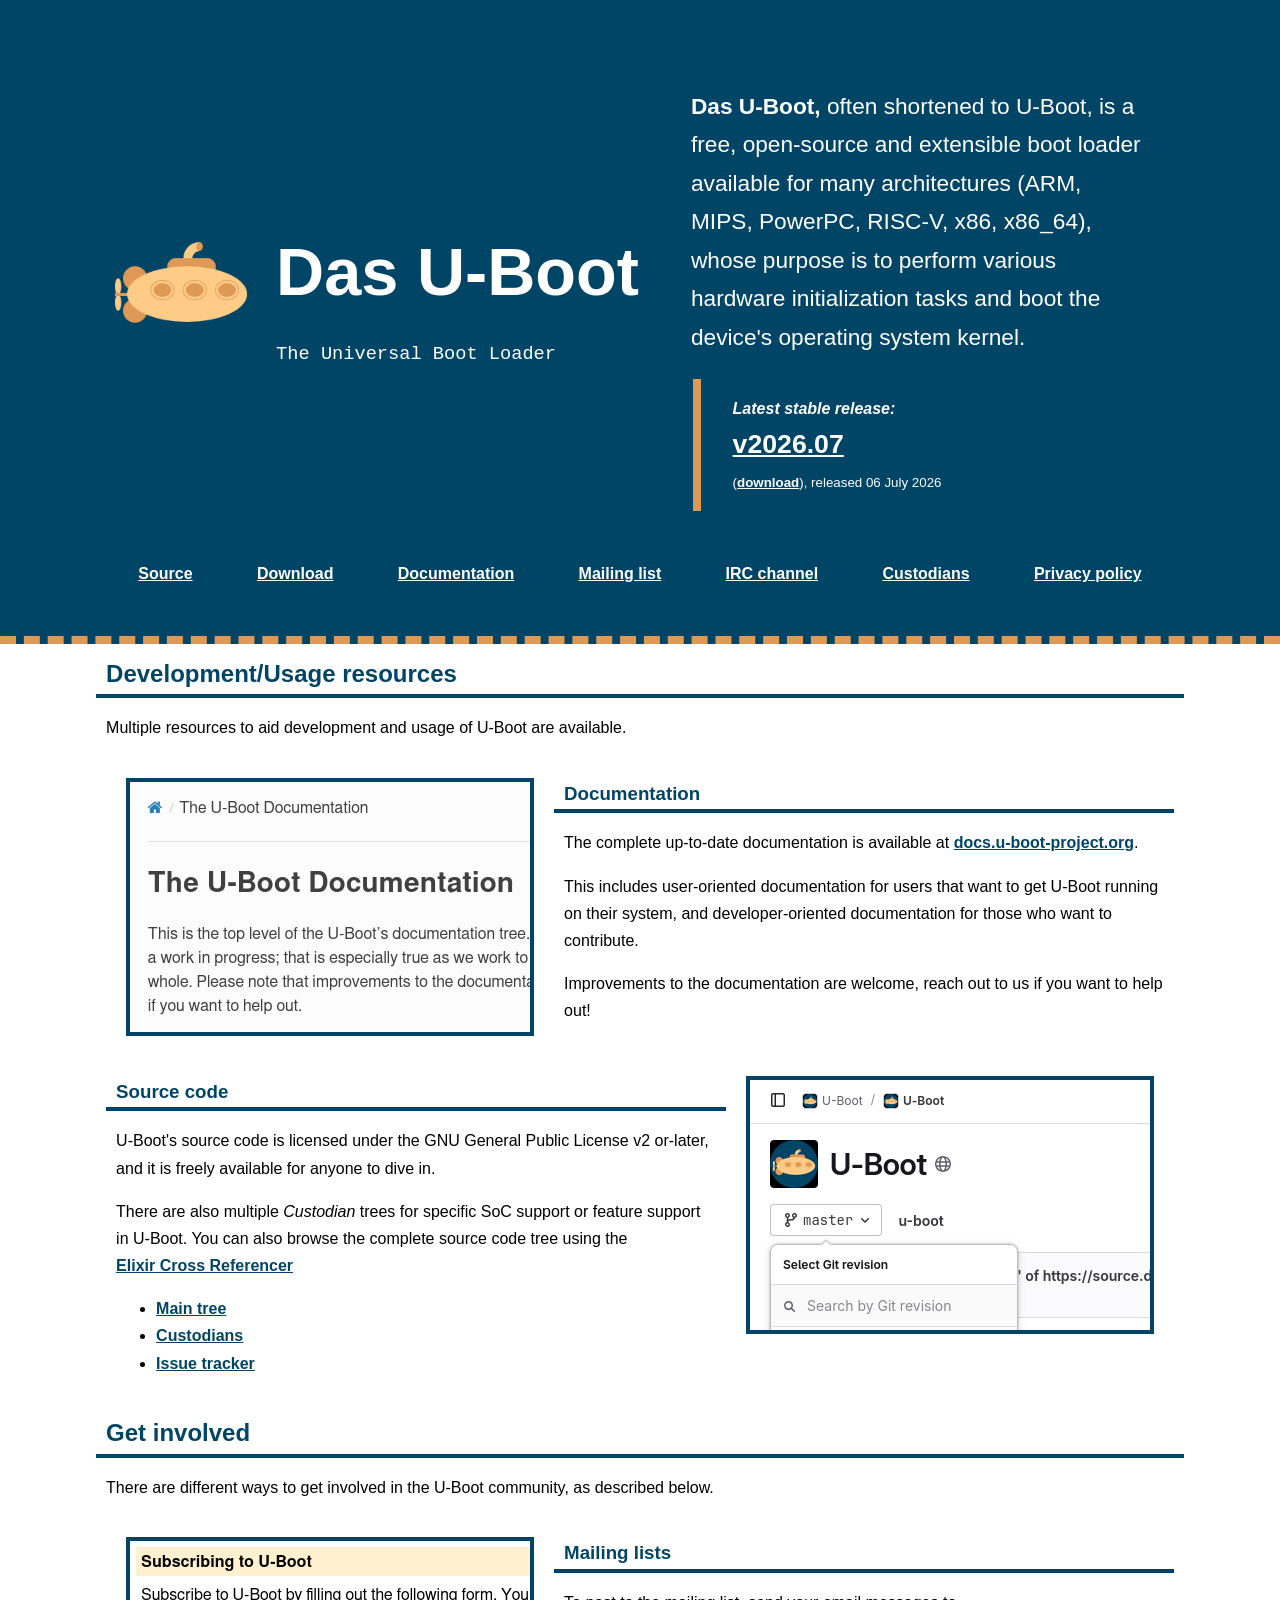
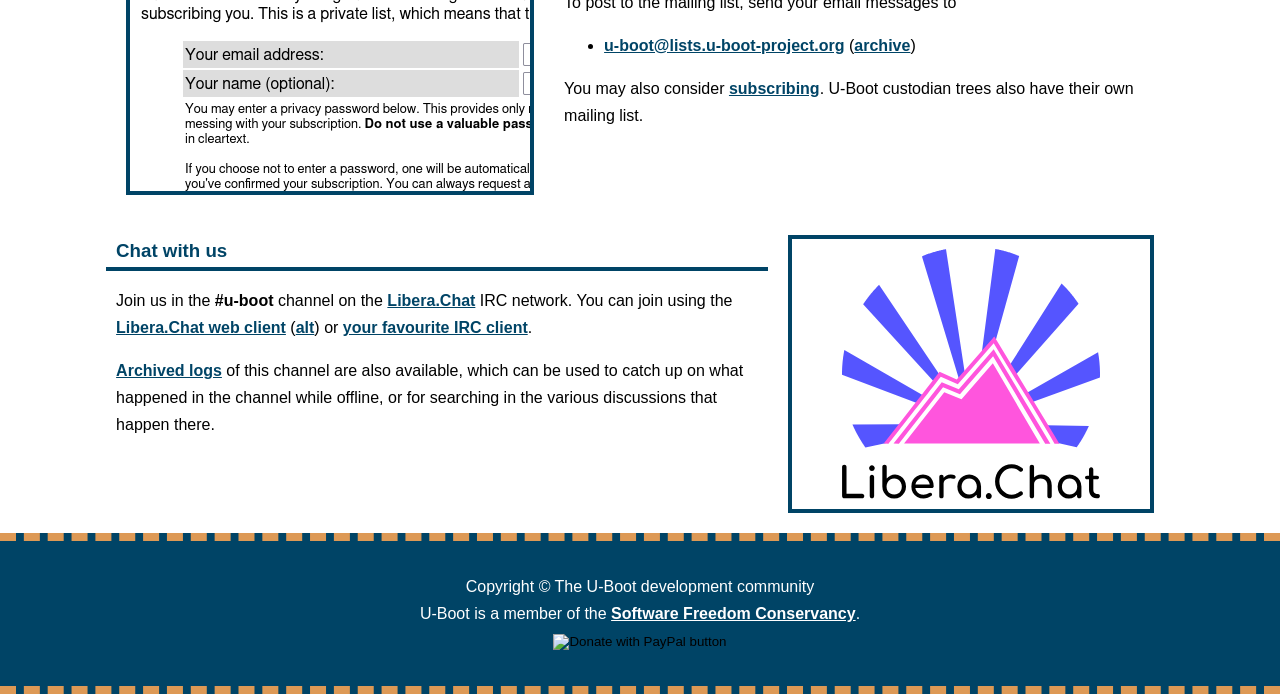
<file: index.html>
<!DOCTYPE html>
<!-- SPDX-License-Identifier: CC-BY-4.0 -->
<html lang="en">
	<head>
		<link rel="stylesheet" href="style.css">
		<meta name="viewport" content="width=device-width, initial-scale=1">
		<meta charset="utf-8">
		<link rel="icon" type="image/png" href="u-boot_logo.png">
		<title>Das U-Boot: The Universal Boot Loader</title>
	</head>
	<body>
		<header>
			<div class="header_main">
				<div class="header_title">
					<img src="u-boot_logo.png" alt="U-Boot logo">
					<div>
						<h1>Das U-Boot</h1>
						<small>The Universal Boot Loader</small>
					</div>
				</div>
				<div class="header_int">
					<p style="font-size: 17pt;"><b>Das U-Boot,</b> often shortened to U-Boot, is a free, open-source and extensible boot loader available for many architectures (ARM, MIPS, PowerPC, RISC-V, x86, x86_64), 
						whose purpose is to perform various hardware initialization tasks and boot the device's operating system kernel.</p>
					<div class="release">
						<p><i><b>Latest stable release:</b></i></p>
						<div class="release_ver">
							<a class="release_link" href="https://git.u-boot-project.org/u-boot/u-boot/-/releases/v2026.07">v2026.07</a>
							<br/>
							<small>(<a href="https://git.u-boot-project.org/u-boot/u-boot/-/archive/v2026.07/u-boot-v2026.07.tar.bz2">download</a>), released 06 July 2026</small>
						</div>
					</div>
				</div>
			</div>
			<ul class="header_links">
				<li><a href="https://git.u-boot-project.org/u-boot/u-boot" class="header_link">Source</a></li>
				<li><a href="https://git.u-boot-project.org/u-boot/u-boot/-/releases" class="header_link">Download</a></li>
				<li><a href="https://docs.u-boot-project.org/" class="header_link">Documentation</a></li>
				<li><a href="https://lists.u-boot-project.org/mailman/listinfo/u-boot" class="header_link">Mailing list</a></li>
				<li><a href="ircs://irc.libera.chat/u-boot" class="header_link">IRC channel</a></li>
				<li><a href="https://git.u-boot-project.org/u-boot/custodians/" class="header_link">Custodians</a></li>
				<li><a href="privacy.html" class="header_link">Privacy policy</a></li>
			</ul>
		</header>
		<main>
			<h2>Development/Usage resources</h2>
			<p>
				Multiple resources to aid development and usage of U-Boot are available.
			</p>
			<div class="contrib">
				<img src="docs.png" class="contrib_img" alt="Screenshot of the U-Boot documentation website">
				<div class="contrib_txt">
					<h3>Documentation</h3>
					<p>
						The complete up-to-date documentation is available at
						<a href="https://docs.u-boot-project.org">docs.u-boot-project.org</a>.
					</p>
					<p>
						This includes user-oriented documentation for users that want to get U-Boot running on their system,
						and developer-oriented documentation for those who want to contribute.
					</p>
					<p>
						Improvements to the documentation are welcome, reach out to us if you want to help out!
					</p>
				</div>
			</div>
			<div class="contrib contrib_reverse">
				<img src="src.png" class="contrib_img" alt="A look at U-Boot's GitLab repository">
				<div class="contrib_txt">
					<h3>Source code</h3>
					<p>
						U-Boot's source code is licensed under the GNU General Public License v2 or-later, and it is freely available for anyone to dive in.
					</p>
					<p>
						There are also multiple <i>Custodian</i> trees for specific SoC support or feature support in U-Boot.
						You can also browse the complete source code tree using the <a href="https://elixir.bootlin.com/u-boot">Elixir Cross Referencer</a>
					</p>
					<ul>
						<li><a href="https://git.u-boot-project.org/u-boot/u-boot/">Main tree</a></li>
						<li><a href="https://git.u-boot-project.org/u-boot/custodians/">Custodians</a></li>
						<li><a href="https://git.u-boot-project.org/u-boot/u-boot/-/boards">Issue tracker</a></li>
					</ul>
				</div>
			</div>
			<h2>Get involved</h2>
			<p>
				There are different ways to get involved in the U-Boot community, as described below.
			</p>
			<div class="contrib">
				<img src="ml.png" class="contrib_img" alt="A registration form for U-Boot's mailing list">
				<div class="contrib_txt">
					<h3>Mailing lists</h3>
					<p>
						To post to the mailing list, send your email messages to 
					</p>
					<ul>
						<li><a href="mailto:u-boot@lists.u-boot-project.org">u-boot@lists.u-boot-project.org</a> (<a href="https://lore.kernel.org/u-boot/">archive</a>)</li>
					</ul>
					<p>
						You may also consider <a href="https://lists.u-boot-project.org/mailman/listinfo/u-boot">subscribing</a>. U-Boot custodian trees also have their own mailing list.
					</p>
				</div>
			</div>
			<div class="contrib contrib_reverse">
				<img src="Libera_Chat_Logo.svg" class="contrib_img" style="padding: 10px 50px;" alt="Libera.Chat logo (CC0)">
				<div class="contrib_txt">
					<h3>Chat with us</h3>
					<p>
						Join us in the <b>#u-boot</b> channel on the <a href="https://libera.chat">Libera.Chat</a> IRC network. You can join using the <a href="https://web.libera.chat/#u-boot">Libera.Chat web client</a> (<a href="https://web.libera.chat/gamja">alt</a>) or <a href="ircs://irc.libera.chat/u-boot">your favourite IRC client</a>.
					</p>
					<p>
						<a href="https://libera.irclog.whitequark.org/u-boot">Archived logs</a> of this channel are also available, which can be used to catch up on what happened in the channel while offline, or for searching in the various discussions that happen there.
					</p>
				</div>
			</div>
		</main>
		<footer>
			Copyright © The U-Boot development community
			<br/>
			U-Boot is a member of the <a href="https://sfconservancy.org/">Software Freedom Conservancy</a>.
			<form action="https://www.paypal.com/donate" method="post" target="_top">
				<input type="hidden" name="hosted_button_id" value="H4678A9YMWRZS" />
				<input type="image" src="https://www.paypalobjects.com/en_US/i/btn/btn_donate_LG.gif" border="0" name="submit" title="PayPal - The safer, easier way to pay online!" alt="Donate with PayPal button" />
			</form>
		</footer>
	</body>
</html>
</file>
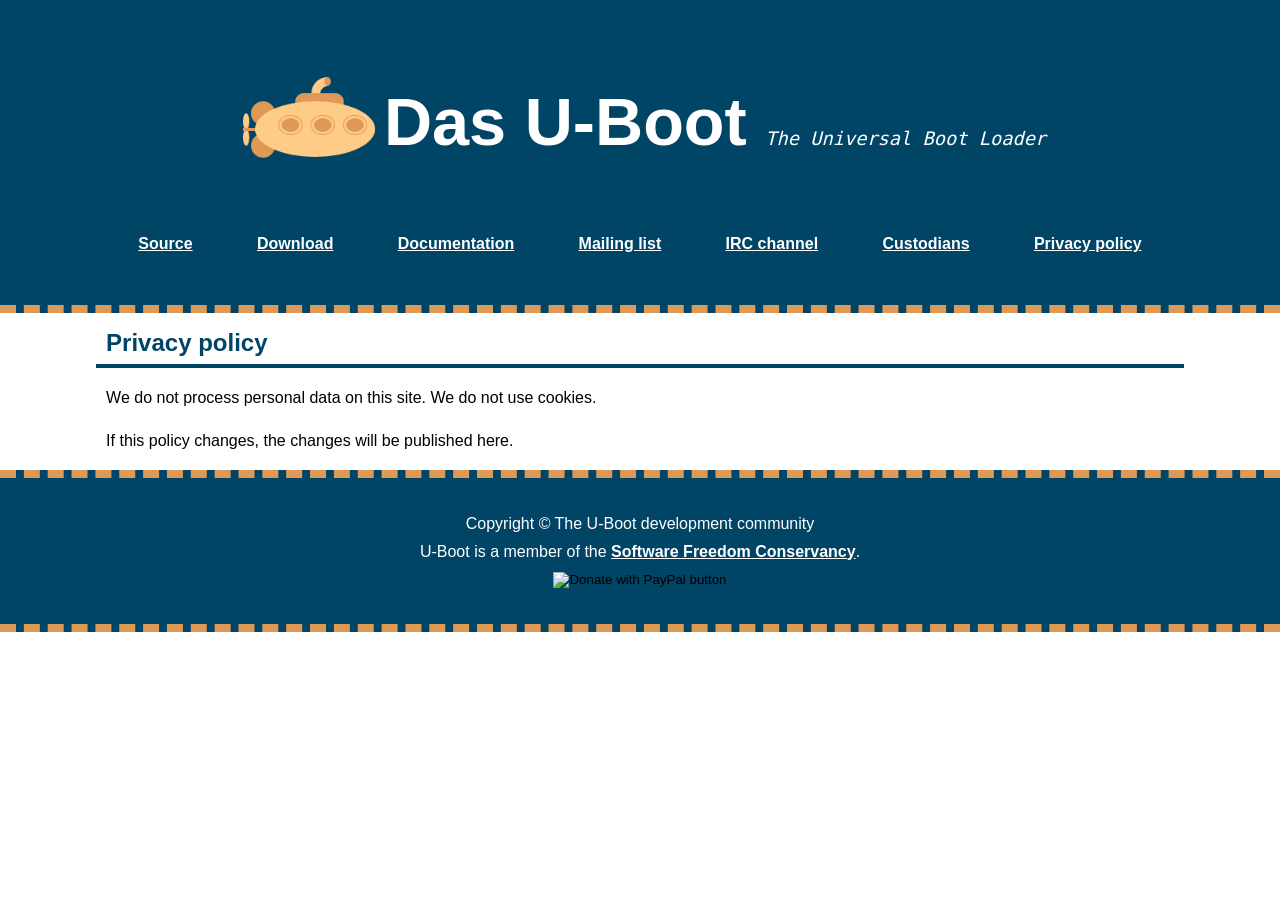
<file: privacy.html>
<!DOCTYPE html>
<!-- SPDX-License-Identifier: CC-BY-4.0 -->
<html lang="en">
	<head>
		<link rel="stylesheet" href="style.css">
		<meta name="viewport" content="width=device-width, initial-scale=1">
		<meta charset="utf-8">
		<link rel="icon" type="image/png" href="u-boot_logo.png">
		<title>Privacy policy | U-Boot</title>
	</head>
	<body>
		<header>
			<div class="header_title">
				<img src="u-boot_logo.png" alt="U-Boot logo">
				<h1>Das U-Boot <small><i>The Universal Boot Loader</i></small></h1>
			</div>
			<ul class="header_links">
				<li><a href="https://source.denx.de/u-boot" class="header_link">Source</a></li>
				<li><a href="https://ftp.denx.de/pub/u-boot/" class="header_link">Download</a></li>
				<li><a href="https://docs.u-boot.org/" class="header_link">Documentation</a></li>
				<li><a href="https://lists.denx.de/listinfo/u-boot" class="header_link">Mailing list</a></li>
				<li><a href="ircs://irc.libera.chat/u-boot" class="header_link">IRC channel</a></li>
				<li><a href="https://source.denx.de/u-boot/custodians" class="header_link">Custodians</a></li>
				<li><a href="privacy.html" class="header_link">Privacy policy</a></li>
			</ul>
		</header>
		<main>
			<h2>Privacy policy</h2>
			<p>
				We do not process personal data on this site. We do not use cookies.
			</p>
			<p>
				If this policy changes, the changes will be published here.
			</p>
		</main>
		<footer>
			Copyright © The U-Boot development community
			<br/>
			U-Boot is a member of the <a href="https://sfconservancy.org/">Software Freedom Conservancy</a>.
			<form action="https://www.paypal.com/donate" method="post" target="_top">
				<input type="hidden" name="hosted_button_id" value="H4678A9YMWRZS" />
				<input type="image" src="https://www.paypalobjects.com/en_US/i/btn/btn_donate_LG.gif" border="0" name="submit" title="PayPal - The safer, easier way to pay online!" alt="Donate with PayPal button" />
			</form>
		</footer>
	</body>
</html>
</file>
<file: style.css>
/*
 * SPDX-License-Identifier: CC-BY-4.0
 */

body {
	font-family: sans-serif;
	line-height: 1.7;
	padding: 0;
	margin: 0;
}

header {
	border-bottom: 8px dashed #dd9955;
	background: #046;
	color: white;
	padding: 2em 20px;
	margin: 0;
}

main {
	background: #fff;
	max-width: 120ch;
	margin: 0 auto;
}

/* Flexbox magic */
main div.contrib {
	display: flex;
	justify-content: space-evenly;
	flex-direction: row;
}

main div.contrib_reverse {
	flex-direction: row-reverse;
}

main div.contrib_txt {
	padding: 10px;
	width: 100%;
}

header ul.header_links, header div.header_title {
	display: flex;
	align-items: center;
	justify-content: center;
	padding: 1em 0;
	white-space: nowrap;
}

header div.header_main {
	display: flex;
	justify-content: space-around;
	max-width: 120ch;
	margin: 0 auto;
}

header div.header_int {
	padding: 2em;
}

header div.release {
	border-left: 8px solid #dd9955;
	padding: 1em 2em;
	margin: 0.1em;
	width: 18em;
}

header div.release p {
	margin: 0;
}

header div.release a {
	color: white;
}

header div.release a.release_link {
	font-size: 20pt;
}

/* Header links */
header ul.header_links {
	justify-content: space-evenly;
	list-style: none;
	padding: 0 4em;
}

header ul li a.header_link {
	padding: 10px;
	color: white;
	font-weight: bold;
}

header ul li a.header_link:hover {
	background: #dd9955;
}

/* Header text */
header div.header_title h1 {
	font-size: 50pt;
	border: none;
	color: white;
}
header div.header_title small {
	font-size: 14pt;
	font-weight: normal;
	font-family: monospace;
}

header div.header_title div {
	margin: 1px 20px;
}

/* Header image */
header div.header_title img {
	width: 150px;
	height: 150px;
}

/* Misc... */
pre:has(code) {
	font-size: 11.5pt;
	background: #ddd;
	padding: 2px 20px;
	border: 1px solid #ccc;
	border-radius: 3px;
}

footer {
	background: #046;
	border-top: 8px dashed #dd9955;
	border-bottom: 8px dashed #dd9955;
	text-align: center;
	color: white;
	padding: 2em 20px;
}

footer a {
	color: white;
}

footer ul {
	list-style: none;
	padding: 0;
}

a {
	font-weight: bold;
	color: #046;
	white-space: nowrap;
	transition: color 0.2s, background 0.2s ;
}

a:hover {
	background: #dd9955;
	text-decoration: none;
}

img.contrib_img {
	height: 250px;
	width: 400px;
	margin: 20px;
	border: 4px solid #046;
}

h1, h2, h3, h4, h5, hr {
	border-bottom: 4px solid #046;
	color: #046;
	padding: 0px 10px;
	margin: 10px -10px;
}

/* Make it responsive */
@media (max-width: 1000px) {
	header,
	header ul.header_links {
		white-space: wrap;
	}
	header ul.header_links li {
		margin: 15px 0;
	}
	header div.header_title h1 small {
		display: block;
	}
	header div.header_title img {
	}
	header * {
		flex-direction: column;
	}
	main div.contrib, main div.contrib_reverse {
		flex-direction: column;
		align-items: center;
	}
	main div.contrib div {
		padding: 0;
		margin: 0;
		max-width: 100%;
	}
	header div.release {
		width: auto;
	}
}
</file>
